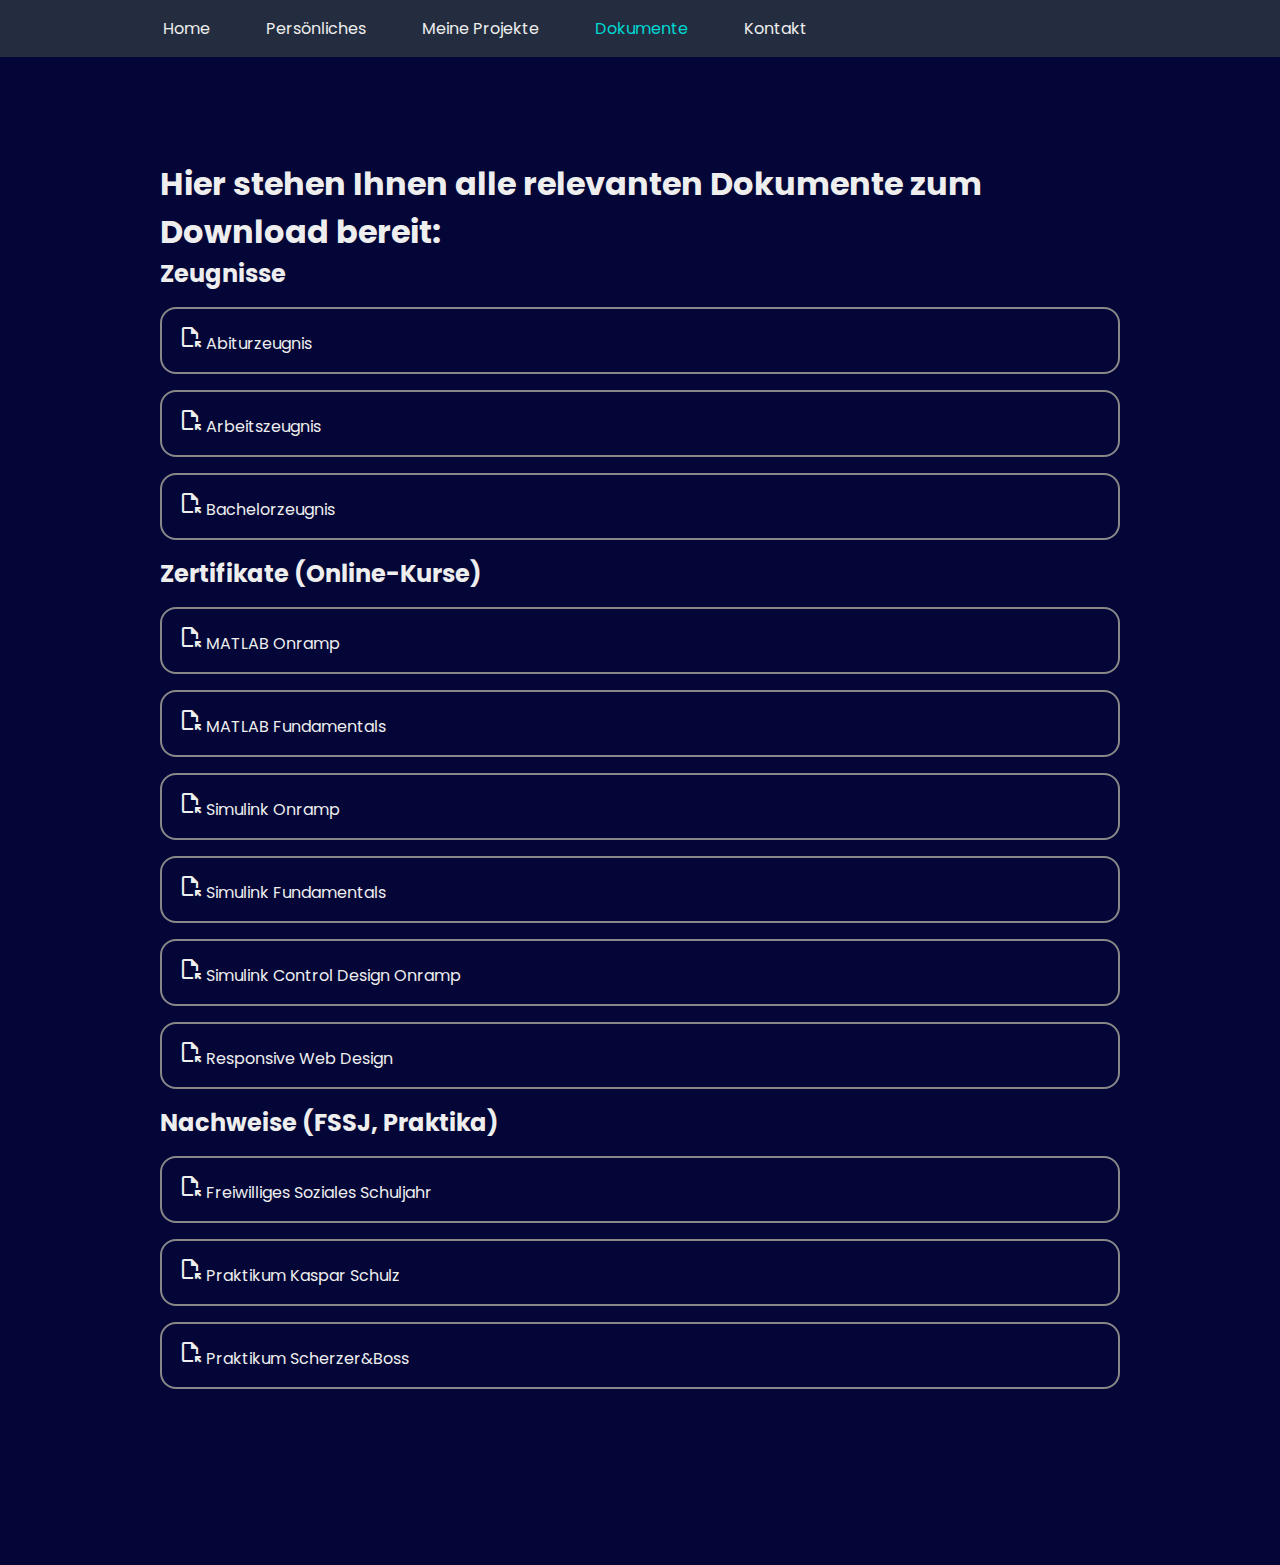
<file: dokumente.html>
<!DOCTYPE html>
<html lang="en">
    <head>
        <meta charset="UTF-8" />
        <meta name="viewport" content="width=device-width, initial-scale=1.0" />
        <title>Portfolio - Maximilian Linz</title>
        <link rel="icon" href="images/Icon.png" type="image/x-icon">
        <link rel="stylesheet" href="general_settings.css">
        <link rel="stylesheet" href="header.css">
        <link rel="stylesheet" href="dokumente.css">
        <link rel="stylesheet" href="https://fonts.googleapis.com/css2?family=Material+Symbols+Outlined:opsz,wght,FILL,GRAD@20..48,100..700,0..1,-50..200" />
    </head>
    <body>
        <header>
            <nav>
                <ul>
                    <li><a href="index.html">Home</a></li>
                    <li><a href="persönliches.html">Persönliches</a></li>
                    <li><a href="meine_projekte.html">Meine Projekte</a></li>
                    <li><a href="dokumente.html" class="active">Dokumente</a></li>
                    <li><a href="kontakt.html">Kontakt</a></li>
                </ul>
            </nav>
        </header>
        <main>
            <div class="dokumente-container">
                <section>
                    <h1>Hier stehen Ihnen alle relevanten Dokumente zum Download bereit:</h1>
                    <h2>Zeugnisse</h2>
                    <a href="documents/Abiturzeugnis_Gesamt.pdf" target="_blank"><p><span class="material-symbols-outlined">file_open</span> Abiturzeugnis</p></a>
                    <a href="documents/Arbeitszeugnis_KAESER.pdf" target="_blank"><p><span class="material-symbols-outlined">file_open</span> Arbeitszeugnis</p></a>
                    <a href="documents/BA_Zeugnis_Linz.pdf" target="_blank"><p><span class="material-symbols-outlined">file_open</span> Bachelorzeugnis</p></a>
                    <h2>Zertifikate (Online-Kurse)</h2>
                    <a href="documents/Matlab_Onramp.pdf" target="_blank"><p><span class="material-symbols-outlined">file_open</span> MATLAB Onramp</p></a>
                    <a href="documents/Matlab_Fundamentals.pdf" target="_blank"><p><span class="material-symbols-outlined">file_open</span> MATLAB Fundamentals</p></a>
                    <a href="documents/Simulink_Onramp.pdf" target="_blank"><p><span class="material-symbols-outlined">file_open</span> Simulink Onramp</p></a>
                    <a href="documents/Simulink_Fundamentals.pdf" target="_blank"><p><span class="material-symbols-outlined">file_open</span> Simulink Fundamentals</p></a>
                    <a href="documents/Simulink_Control_Design_Onramp.pdf" target="_blank"><p><span class="material-symbols-outlined">file_open</span> Simulink Control Design Onramp</p></a>
                    <a href="documents/Responsive_Web_Design_Certification.png" target="_blank"><p><span class="material-symbols-outlined">file_open</span> Responsive Web Design</p></a>
                    <h2>Nachweise (FSSJ, Praktika)</h2>
                    <a href="documents/Zertifikat_FSSJ_1_1.pdf" target="_blank"><p><span class="material-symbols-outlined">file_open</span> Freiwilliges Soziales Schuljahr</p></a>
                    <a href="documents/Praktikumsbescheinigung_Kaspar_Schulz.pdf" target="_blank"><p><span class="material-symbols-outlined">file_open</span> Praktikum Kaspar Schulz</p></a>
                    <a href="documents/Praktikumsbescheinigung_Scherzer&Boss.pdf" target="_blank"><p><span class="material-symbols-outlined">file_open</span> Praktikum Scherzer&Boss</p></a>
                </section>
            </div>
        </main>
    </body>
</html>
</file>
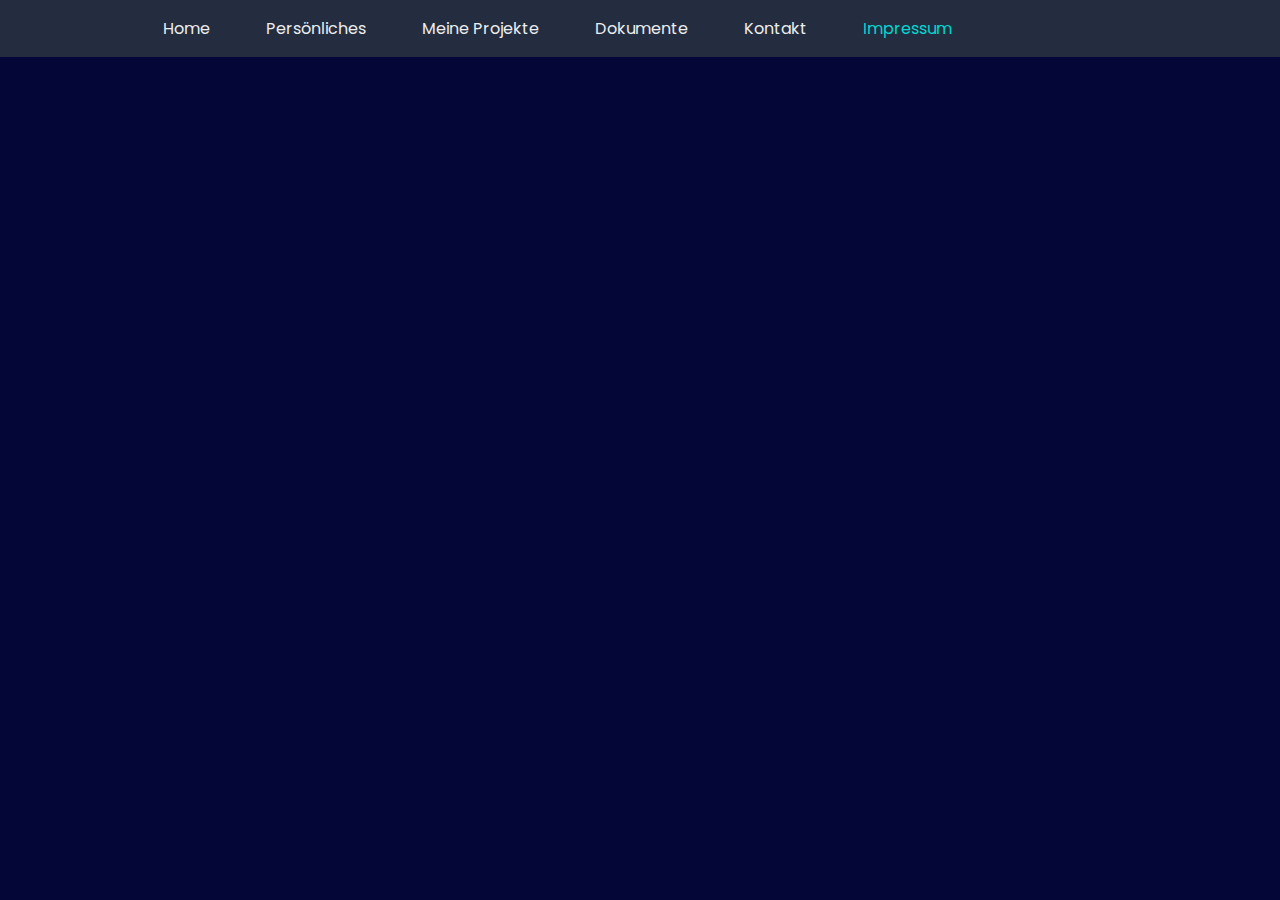
<file: impressum.html>
<!DOCTYPE html>
<html lang="en">
    <head>
        <meta charset="UTF-8" />
        <meta name="viewport" content="width=device-width, initial-scale=1.0" />
        <title>Portfolio - Maximilian Linz</title>
        <link rel="icon" href="images/Icon.png" type="image/x-icon">
        <link rel="stylesheet" href="general_settings.css">
        <link rel="stylesheet" href="header.css">
    </head>
    <body>
        <header>
            <nav>
                <ul>
                    <li><a href="index.html">Home</a></li>
                    <li><a href="persönliches.html">Persönliches</a></li>
                    <li><a href="meine_projekte.html">Meine Projekte</a></li>
                    <li><a href="dokumente.html">Dokumente</a></li>
                    <li><a href="kontakt.html">Kontakt</a></li>
                    <li><a href="impressum.html" class="active">Impressum</a></li>
                </ul>
            </nav>
        </header>
        <main>
            <section>
                <h1>Persönliches</h1>
            </section>
        </main>
    </body>
</html>
</file>
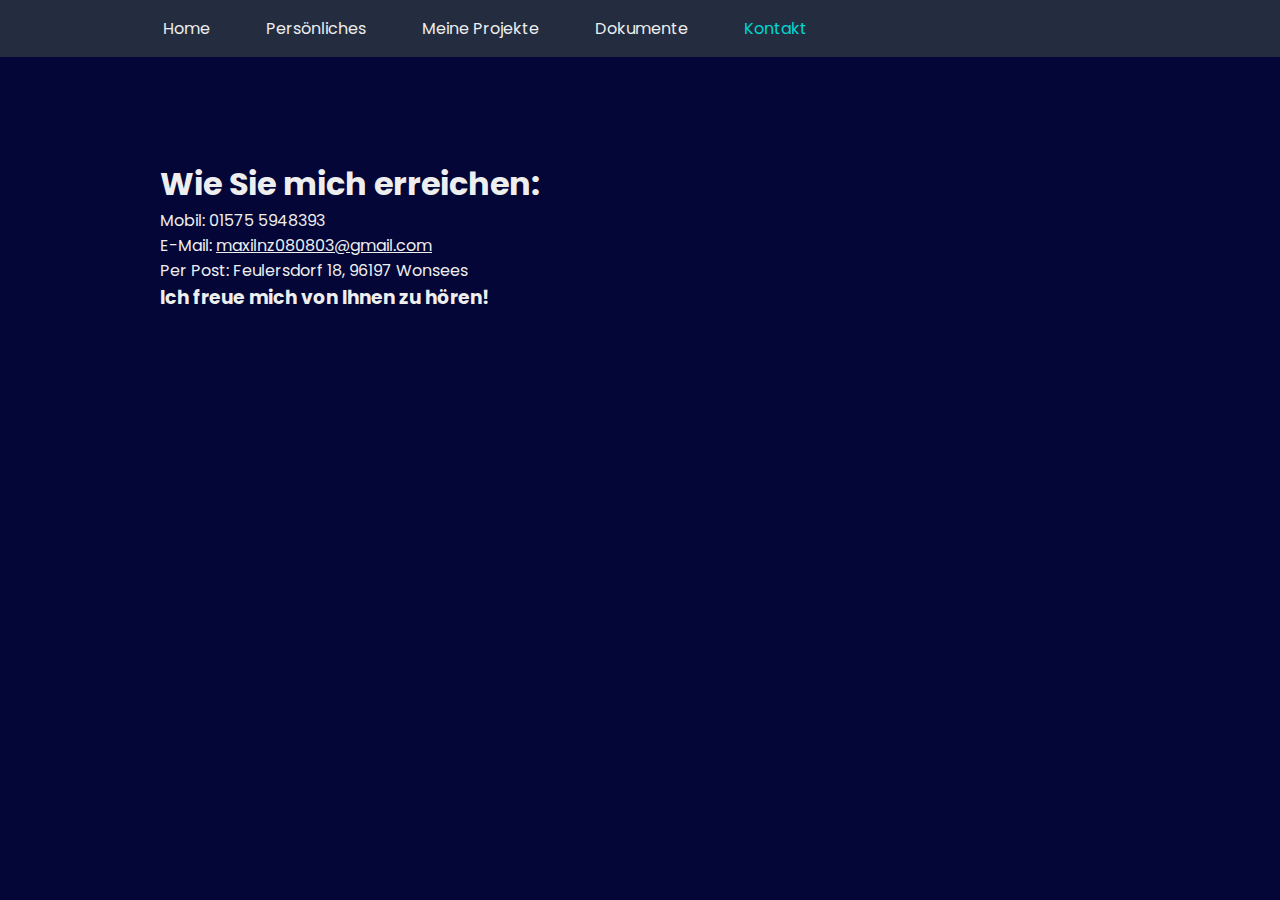
<file: kontakt.html>
<!DOCTYPE html>
<html lang="en">
    <head>
        <meta charset="UTF-8" />
        <meta name="viewport" content="width=device-width, initial-scale=1.0" />
        <title>Portfolio - Maximilian Linz</title>
        <link rel="icon" href="images/Icon.png" type="image/x-icon">
        <link rel="stylesheet" href="general_settings.css">
        <link rel="stylesheet" href="header.css">
        <link rel="stylesheet" href="kontakt.css">
    </head>
    <body>
        <header>
            <nav>
                <ul>
                    <li><a href="index.html">Home</a></li>
                    <li><a href="persönliches.html">Persönliches</a></li>
                    <li><a href="meine_projekte.html">Meine Projekte</a></li>
                    <li><a href="dokumente.html">Dokumente</a></li>
                    <li><a href="kontakt.html" class="active">Kontakt</a></li>
                </ul>
            </nav>
        </header>
        <main>
            <div class="kontakt-container">
                <section>
                    <h1>Wie Sie mich erreichen:</h1>
                    <p>Mobil: 01575 5948393</p>
                    <p>E-Mail: <a href="mailto:maxilnz080803@gmail.com" style="color: var(--text-color);">maxilnz080803@gmail.com</a></p>
                    <p> Per Post: Feulersdorf 18, 96197 Wonsees</p>
                    <h3>Ich freue mich von Ihnen zu hören!</h3>
                </section>
            </div>
        </main>
    </body>
</html>
</file>
<file: general_settings.css>
@import url('https://fonts.googleapis.com/css2?family=Poppins:ital,wght@0,100;0,200;0,300;0,400;0,500;0,600;0,700;0,800;0,900;1,100;1,200;1,300;1,400;1,500;1,600;1,700;1,800;1,900&display=swap');

* {
    box-sizing: border-box;
    margin: 0;
    padding: 0;
}

:root {
    scroll-behavior: smooth;
    --main-brand-color: #00D7D2;
    --text-color: #EEEEEE;
    --secondary-text-color: #000000;
    --primary-color: #030637;
    --secondary-color: #232D3F;
}

body {
    font-family: 'Poppins', sans-serif;
    background-color: var(--primary-color);
    color: var(--text-color)
}
</file>
<file: header.css>
nav {
    position: fixed;
    top: 0;
    width: 100%;
    padding: 1em 10em;
    background-color: var(--secondary-color);
    z-index: 1000;
}

nav ul {
    list-style: none;
    display: flex;
    gap: 50px;  
}

nav a {
    color: var(--text-color);
    text-decoration: none;
    position: relative;
    padding: 3px;
}

nav a:hover {
    color: var(--text-color);
}

nav a::after {
    content: '';
    height: 2px;
    width: 0;
    background: var(--main-brand-color);
    position: absolute;
    bottom: 0;
    left: 0;
    transition: 200ms ease-in-out;
}

nav a:hover::after {
    width: 100%;
}

.active {
    color: var(--main-brand-color);
    pointer-events: none;
}
</file>
<file: dokumente.css>
.dokumente-container {
    padding: 10em;
    display: flex;
    flex-direction: column;
    gap: 3em;
}

.dokumente-container p{
    border: 2px solid #888;
    border-radius: 1em;
    padding: 1em;
    margin: 1em 0;
}

.dokumente-container a{
    color: var(--text-color);
    text-decoration: none;
}

.dokumente-container a:hover{
    color: var(--main-brand-color);
}

.dokumente-container p:hover {
    border: 2px solid var(--main-brand-color);
    background-color: var(--secondary-color);
    transition: background-color 0.3s ease;
}
</file>
<file: kontakt.css>
.kontakt-container {
    padding: 10em;
    display: flex;
    flex-direction: column;
    gap: 3em;
}
</file>
